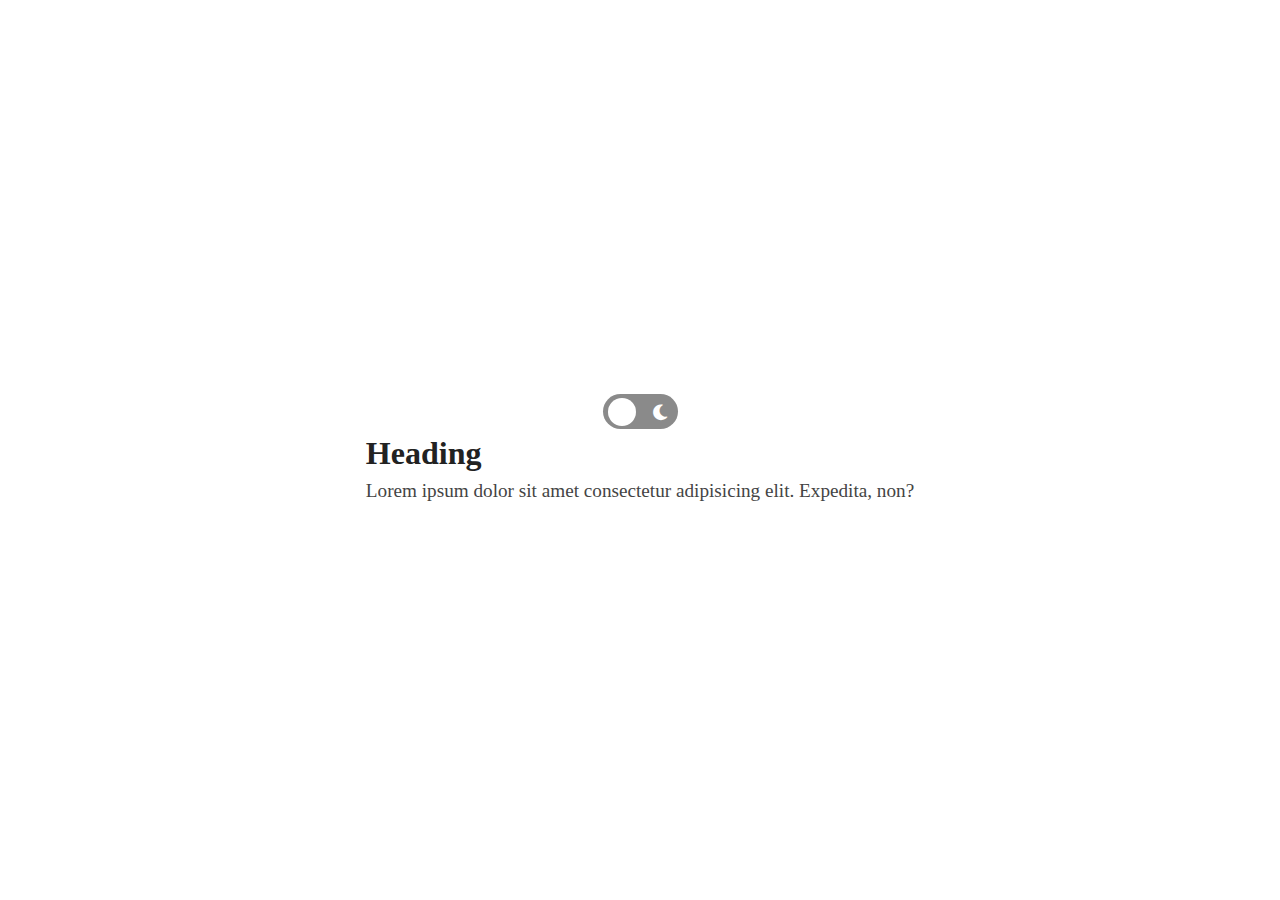
<file: toggle-switches-main/CSS Toggle Switch Main/index.html>
<!DOCTYPE html>
<html lang="en">
  <head>
    <meta charset="UTF-8" />
    <meta http-equiv="X-UA-Compatible" content="IE=edge" />
    <meta name="viewport" content="width=device-width, initial-scale=1.0" />
    <link
      rel="stylesheet"
      href="https://cdnjs.cloudflare.com/ajax/libs/font-awesome/6.0.0-beta2/css/all.min.css"
    />

    <link rel="stylesheet" href="style.css" />
    <title>Test</title>
  </head>
  <body>
    <!-- Toggle Switch -->
    <div class="switch">
      <input type="checkbox" id="switch" />
      <label for="switch">
        <i class="fas fa-sun"></i>
        <i class="fas fa-moon"></i>
        <span class="ball"></span>
      </label>
    </div>

    <!-- Content of Our Webpage -->
    <div class="content">
      <h1>Heading</h1>
      <p>
        Lorem ipsum dolor sit amet consectetur adipisicing elit. Expedita, non?
      </p>
    </div>

    <script src="script.js"></script>
  </body>
</html>
</file>
<file: toggle-switches-main/CSS Toggle Switch Main/style.css>
:root {
  --bg-color: #fff;
  --primary-text-color: #222;
  --secondary-text-color: #444;
}

.dark-theme {
  --bg-color: #3e4c59;
  --primary-text-color: #fff;
  --secondary-text-color: #ddd;
  transition: 0.3s;
}

* {
  margin: 0;
  padding: 0;
  box-sizing: border-box;
}

body {
  display: flex;
  height: 100vh;
  flex-direction: column;
  justify-content: center;
  align-items: center;
  background: var(--bg-color);
}

.content {
  color: var(--primary-text-color);
  line-height: 1.5;
}

.content p {
  color: var(--secondary-text-color);
  font-size: 1.2rem;
}
input {
  position: absolute;
  opacity: 0;
}

label {
  width: 75px;
  height: 35px;
  cursor: pointer;
  border-radius: 50px;
  padding: 0 8px;
  display: flex;
  justify-content: space-between;
  align-items: center;
  position: relative;
  background: rgb(138, 138, 138);
}
label i {
  font-size: 18px;
}
.ball {
  position: absolute;
  display: inline-block;
  width: 28px;
  height: 28px;
  background: #fff;
  border-radius: 50%;
  top: 4px;
  left: 5px;
  transition: 0.3s;
}

input:checked + label .ball {
  transform: translateX(36px);
  background: #fff;
  transition: 0.3s;
}

.fa-sun {
  color: gold;
  transform: translateX(40px) rotate(250deg);
  opacity: 0;
  transition: 0.3s;
}
.fa-moon {
  color: #fff;
  transform: translateX(0);
  transition: 0.3s;
}

input:checked + label .fa-moon {
  transform: translateX(-40px) rotate(250deg);
  opacity: 0;
}
input:checked + label .fa-sun {
  transform: translateX(0);
  opacity: 1;
}
input:checked + label {
  background: #222;
}
</file>
